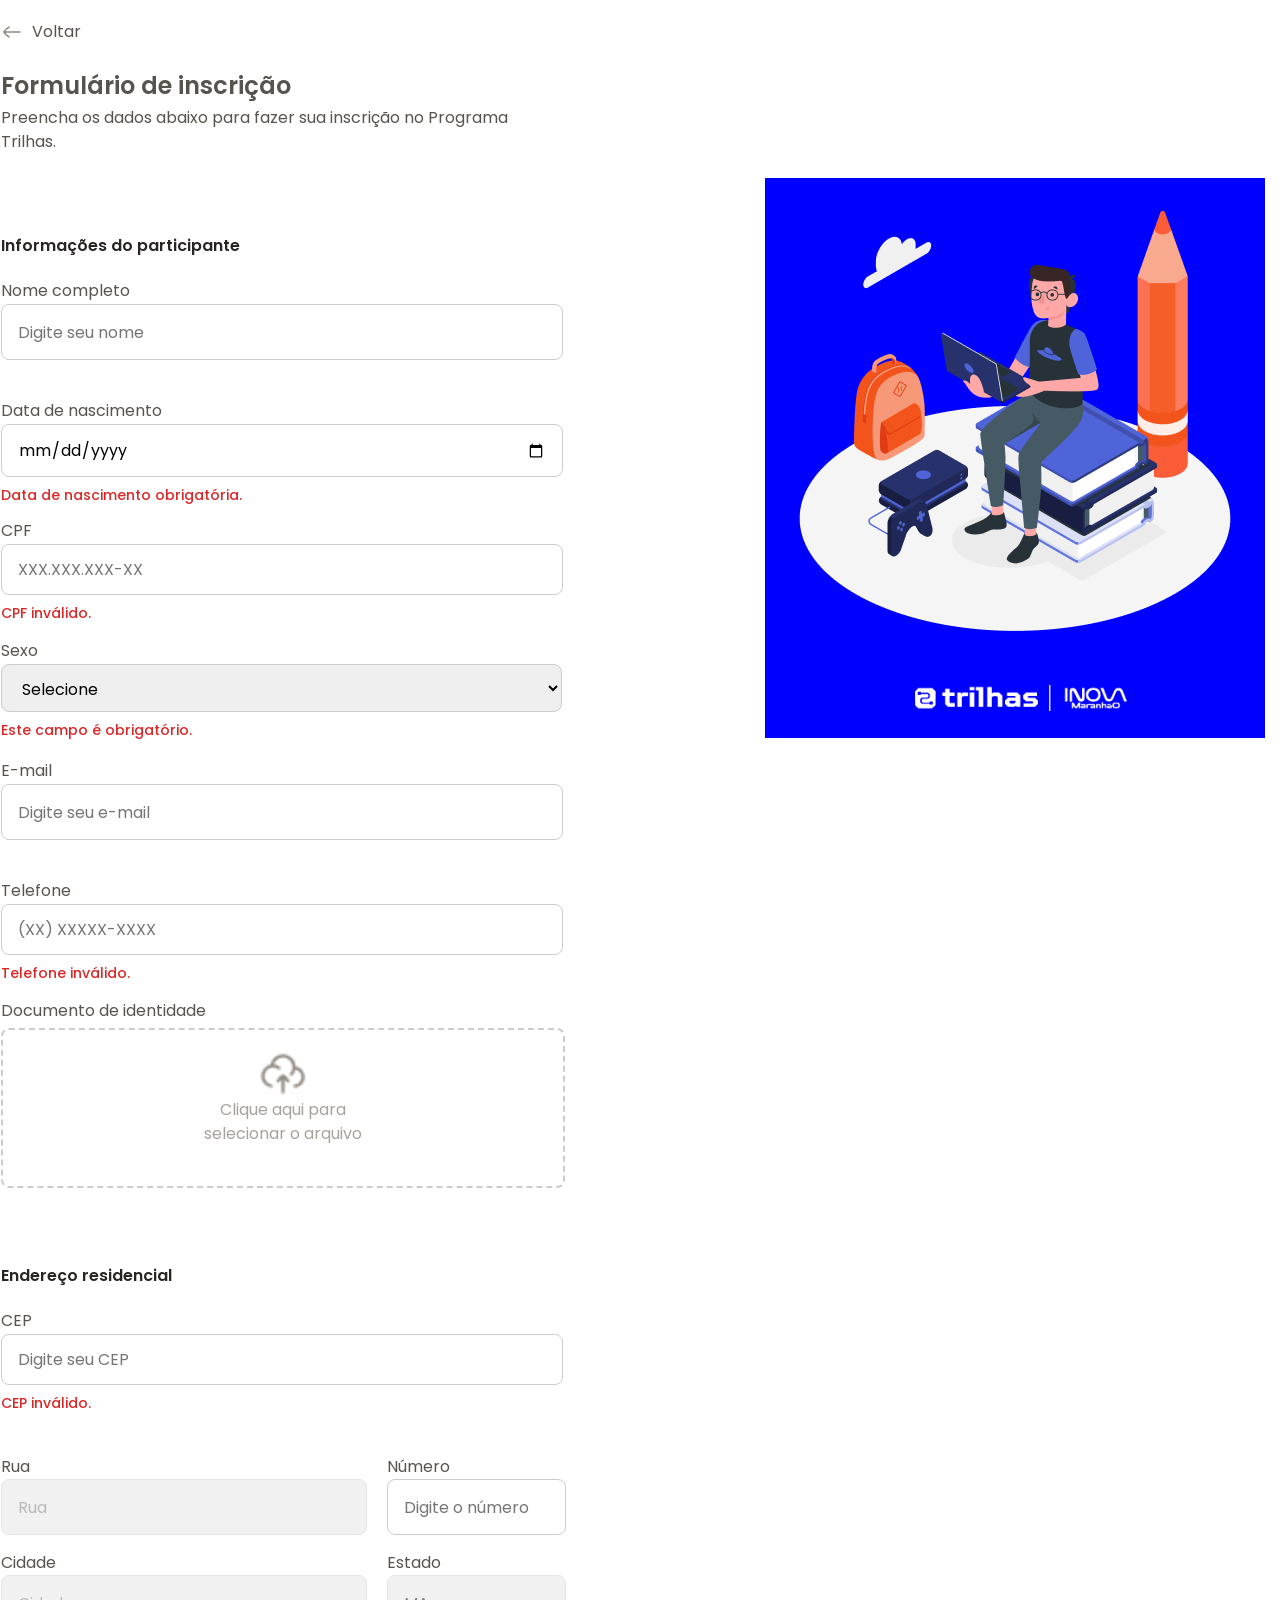
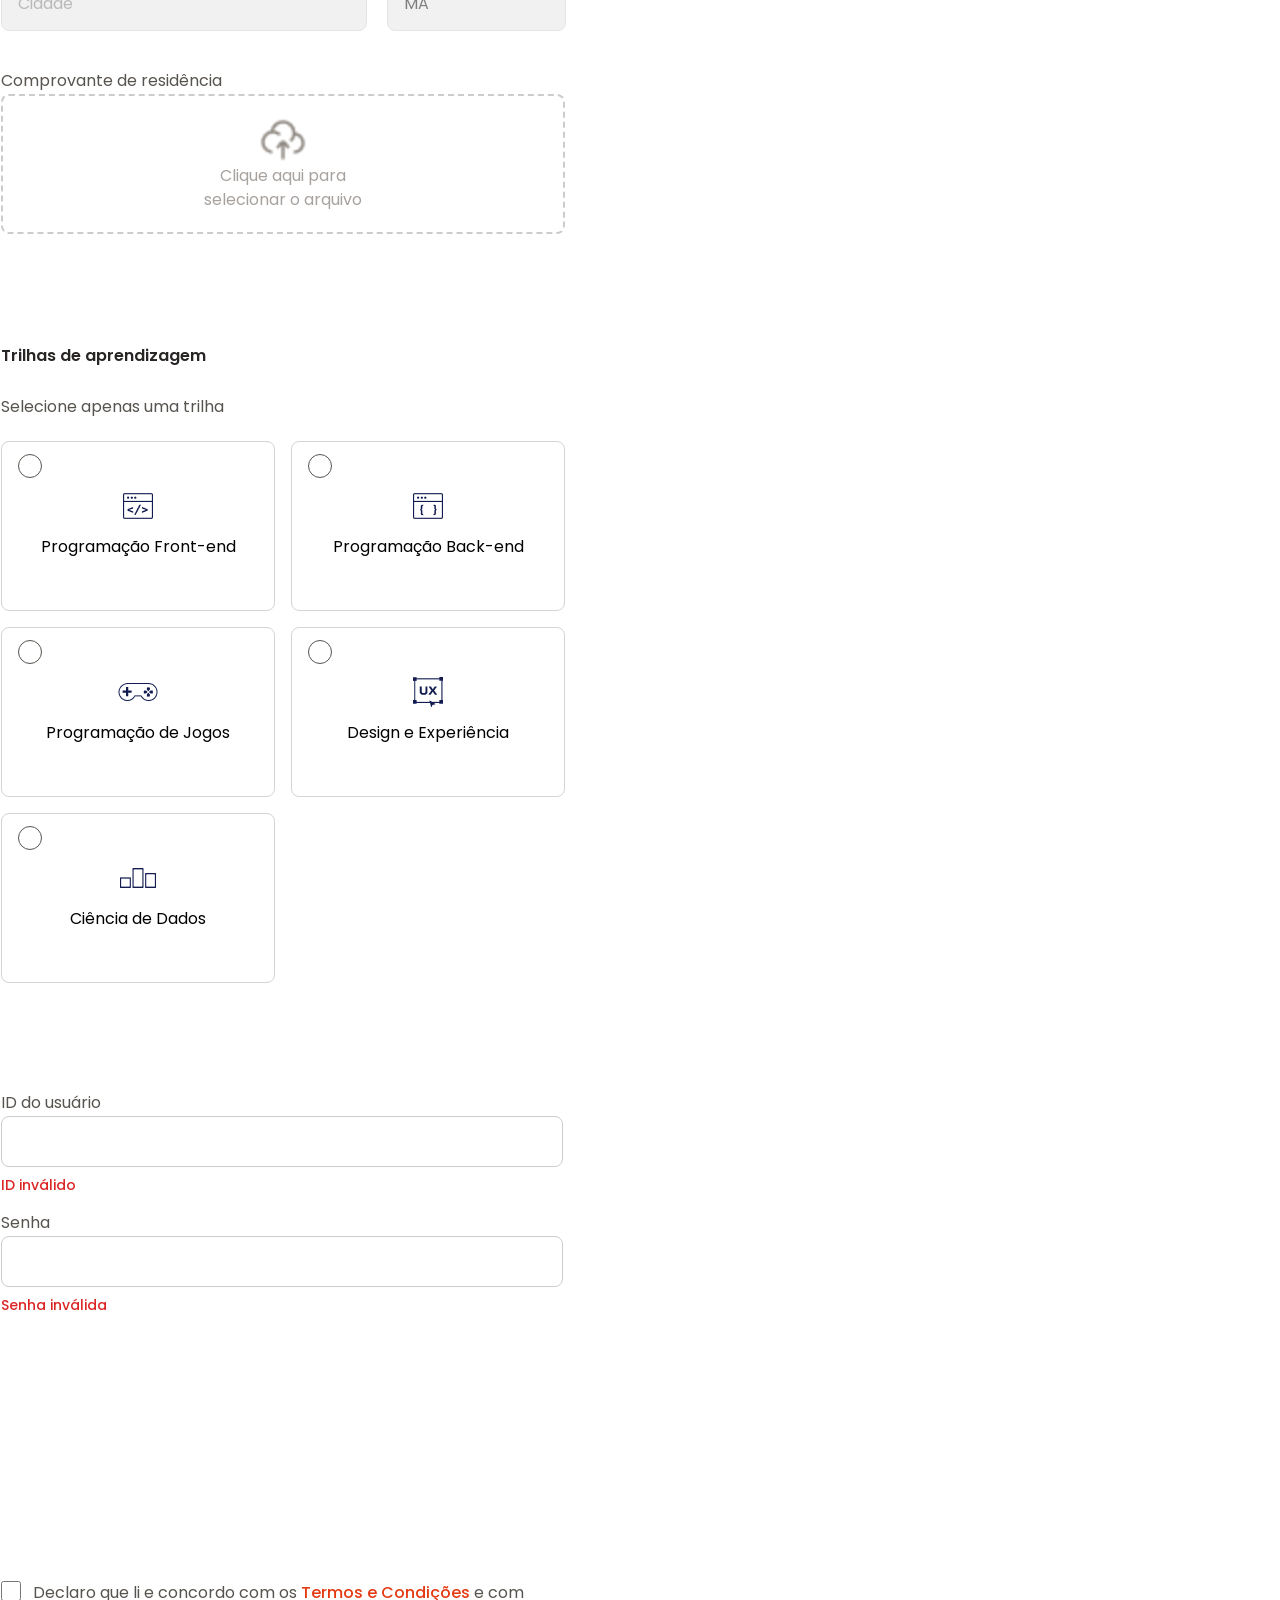
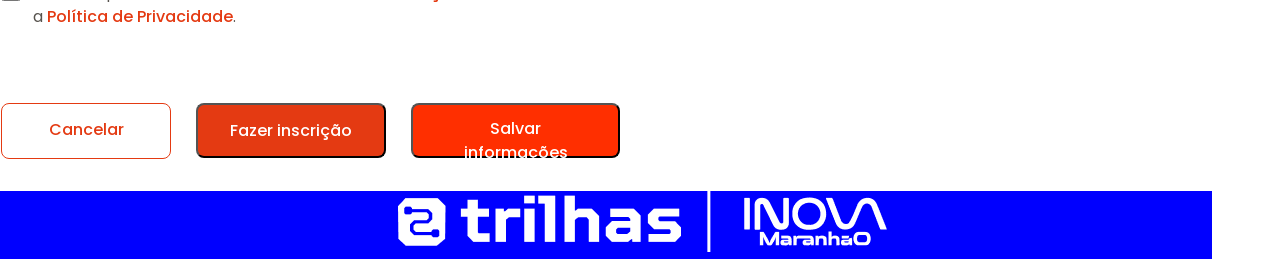
<file: Desafio 3/projeto/index.html>
<!DOCTYPE html>
<html lang="pt-br">
<head>
    <meta charset="UTF-8">
    <meta name="viewport" content="width=device-width, initial-scale=1.0">
    <title>Plataforma de Inscrição - Trilhas Inova</title>
    <link rel="stylesheet" href="styles/style.css">
</head>
<body>
    <header class="header__container">
        <div class="header__botao">
            <a href="" class="header__botao__link">
                <img src="assets/icons/arrow-left-02.png" alt="" class="header__botao__imagem">
            </a>
            <span class="header__link__texto">Voltar</span>
        </div>
        <div class="header__conteudo">
            <h1 class="header__texto">Formulário de inscrição</h1>
            <h2 class="header__texto__preencher">Preencha os dados abaixo para fazer sua inscrição no Programa Trilhas.</h2>
        </div>
        </header>
        <body>
            <div class="image__container">
                <img src="assets/ilustration/Ilustration.png" class="ilustracao" alt="">
                <img src="assets/logo/Logo.png" class="logo" alt="">
            </div>
            <section class="informacoes__container">
                <h2 class="formulario__secao">Informações do participante</h2>
        
                <form id="form">
                    <div class="formulario__grupo">
                        <label for="nome" class="texto__caixadetexto">Nome completo</label>
                        <input type="text" class="caixadetexto" id="nome" placeholder="Digite seu nome" required>
                        <span class="erro-geral">Este campo é obrigatório</span>
                    </div>
        
                    <div class="formulario__grupo">
                        <label for="nascimento" class="texto__caixadetexto">Data de nascimento</label>
                        <input type="date" class="caixadetexto" id="nascimento" required>
                        <span class="erro-nascimento">Data de nascimento obrigatória.</span> 
                    </div>
        
                    <div class="formulario__grupo">
                        <label for="cpf" class="texto__caixadetexto">CPF</label>
                        <input type="text" class="caixadetexto" id="cpf" placeholder="XXX.XXX.XXX-XX" required>
                        <span class="erro-cpf">CPF inválido.</span>
                    </div>
        
                    <div class="formulario__grupo">
                        <label for="sexo" class="texto__caixadetexto">Sexo</label>
                        <select id="sexo" class="caixadetexto" required>
                            <option value="" disabled selected>Selecione</option>
                            <option>Feminino</option>
                            <option>Masculino</option>
                            <option>Outro</option>
                        </select>
                        <span class="erro-sexo">Este campo é obrigatório.</span> 
                    </div>
        
                    <div class="formulario__grupo" id="#email">
                        <label for="email" class="texto__caixadetexto">E-mail</label>
                        <input type="email" class="caixadetexto" id="email" placeholder="Digite seu e-mail" required>
                        <span class="erro-email">Insira um e-mail válido</span>
                    </div>
        
                    <div class="formulario__grupo">
                        <label for="telefone" class="texto__caixadetexto">Telefone</label>
                        <input type="text" class="caixadetexto" id="telefone" placeholder="(XX) XXXXX-XXXX" required>
                        <span class="erro-telefone">Telefone inválido.</span>
                    </div>

                    <div class="formulario__grupo" id="documento__identidade">
                        <label for="documento" class="texto__caixadetexto">Documento de identidade</label>
                        <div class="upload-container">
                            <input type="file" id="documento" class="file-input" accept="image/*, .pdf">
                            <label for="documento" class="file-label">
                                <img src="assets/icons/cloud-upload.png" class="upload__image" alt="Upload Ícone">
                                <span class="upload__text">Clique aqui para selecionar o arquivo</span>
                            </label>
                        </div>
                    </div>
                </form>
            </section>

        <section class="endereco__container">
                <h3 class="formulario__secao">Endereço residencial</h3>
        
        <div class="formulario__grupo">
            <label for="cep" class="texto__caixadetexto">CEP</label>
            <input type="text" class="caixadetexto" id="cep" placeholder="Digite seu CEP" required>
            <span class="erro-cep">CEP inválido.</span>
        </div>
        
        <div class="formulario__linha">
            <div class="formulario__grupo__linha" id="linha">
                <label for="rua" class="texto__caixadetexto">Rua</label>
                <input type="text" class="caixadetexto" id="rua" placeholder="Rua" value=>
            </div>

            <div class="formulario__grupo__linha" id="linha">
                <label for="numero" class="texto__caixadetexto">Número</label>
                <input type="text" class="caixadetexto" id="numero" placeholder="Digite o número" required>
            </div>
        </div>
        
        <div class="formulario__linha">
            <div class="formulario__grupo__linha" id="linha">
                <label for="cidade" class="texto__caixadetexto">Cidade</label>
                <input type="text" class="caixadetexto" id="cidade" placeholder="Cidade" value= >
            </div>
            <div class="formulario__grupo__linha" id="linha">
                <label for="estado" class="texto__caixadetexto">Estado</label>
                <input type="text" class="caixadetexto" id="estado" value="MA" readonly>
            </div>
        </div>
        
        <div class="formulario__grupo" id="comprovante__residencia">
            <label for="documento" class="texto__caixadetexto">Comprovante de residência</label>
            <div class="upload-container">
                <input type="file" id="documento" class="file-input" accept="image/*, .pdf">
                <label for="documento" class="file-label">
                    <img src="assets/icons/cloud-upload.png" class="upload__image" alt="Upload Ícone">
                    <span class="upload__text">Clique aqui para selecionar o arquivo</span>
                </label>
            </div>
        </div>
        </section>
        <section class="trilhas__secao">
            <h3 class="formulario__secao">Trilhas de aprendizagem</h3>

            <div class="trilhas__container">
                <h3 class="trilhas__titulo">Selecione apenas uma trilha</h3>

                <div class="trilhas__opcoes">
                    <div class="trilhas__opcao">
                        <input type="checkbox" class="trilhas__marcar">
                        <img src="assets/icons/front-end.png" class="trilha__imagem" alt="Ícone Front-end">
                        <span class="trilha">Programação Front-end</span>
                    </div>
                    <div class="trilhas__opcao">
                        <input type="checkbox" class="trilhas__marcar">
                        <img src="assets/icons/back-end.png" class="trilha__imagem" alt="Ícone Back-end">
                        <span class="trilha">Programação Back-end</span>
                    </div>
                    <div class="trilhas__opcao">
                        <input type="checkbox" class="trilhas__marcar">
                        <img src="assets/icons/jogos.png" class="trilha__imagem" alt="Ícone Jogos">
                        <span class="trilha">Programação de Jogos</span>
                    </div>
                    <div class="trilhas__opcao">
                        <input type="checkbox" class="trilhas__marcar">
                        <img src="assets/icons/ux.png" class="trilha__imagem" alt="Ícone UX">
                        <span class="trilha">Design e Experiência</span>
                    </div>
                    <div class="trilhas__opcao">
                        <input type="checkbox" class="trilhas__marcar">
                        <img src="assets/icons/Frame 48095973.png" class="trilha__imagem" alt="Ícone ">
                        <span class="trilha">Ciência de Dados</span>
                    </div>
                </div>
            </div>
        </section>

        <section class="trilhas__login__info">
            <div class="formulario__grupo">
                <label for="id" class="texto__caixadetexto">ID do usuário</label>
                <input type="id" class="caixadetexto" id="id" required>
                <span class="erro-ID">ID inválido</span>
            </div>

            <div class="formulario__grupo">
                <label for="password" class="texto__caixadetexto">Senha</label>
                <input type="password" class="caixadetexto" id="password" required>
                <span class="erro-senha">Senha inválida</span>
            </div>
        </section>

        <div class="termos__container">
            <input type="checkbox" class="termos__check" name="" id="">
            <p class="termos__texto">Declaro que li e concordo com os <a href="" class="links__politica">Termos e Condições</a> e com a <a href="" class="links__politica">Política de Privacidade</a>.</p>
        </div>
        
        <div class="botoes__container">
            <a href="index.html" class="botao__cancelar" onclick="cancelar()"><label for="" class="botao__texto">Cancelar</label></a>
            <button class="botao__confirmar" onclick="confirmar()"><label class="botao__texto2">Fazer inscrição</label></button>
            <button class="botao__salvar" onclick="salvar()"><label class="botao__texto3">Salvar informações</label></button>

        </div>
        <script src="scripts/main.js"></script>
        </body>
        <footer>
            <img src="assets/logo/Logo.png" class="imagem__footer" alt="">
        </footer>
        </html>
</file>
<file: Desafio 3/projeto/styles/style.css>
@import url('https://fonts.googleapis.com/css2?family=Poppins:ital,wght@0,100;0,200;0,300;0,400;0,500;0,600;0,700;0,800;0,900;1,100;1,200;1,300;1,400;1,500;1,600;1,700;1,800;1,900&display=swap');

* {
    margin: 0;
    padding: 0;
    font-family: 'Poppins', sans-serif;
}

body {
    padding-top: 20px;
    margin-right: 750px;
}

.informacoes__container {
    margin-top: -550px; 
}

.header__container, body {
    display: flex;
    flex-direction: column;
    align-items: center;
    gap: 24px;
}

.header__botao {
    display: flex;
    flex-direction: row;
    margin-right: 450px;
    width: 80px;
    height: 24px;
    gap: 8px;
}

.header__botao__imagem {
    width: 24px;
    height: 24px;
}

.header__link__texto {
    font-weight: 400;
    font-size: 16px;
    line-height: 150%;
    letter-spacing: 0%;
    vertical-align: middle;
    color: #57534E;
    text-decoration: none;
    width: 48px;
    height: 24px;
}

.header__conteudo {
    letter-spacing: 0%;
    vertical-align: middle;
    width: 528px;
    color: #57534E;
    display: flex;
    flex-direction: column;
    gap: 8px;
}

.header__texto {
    font-weight: 600;
    font-size: 24px;
    height: 30px;
}

.header__texto__preencher {
    font-weight: 400;
    font-size: 16px;
    line-height: 150%;
    height: 48px;
}

.image__container {
    background-color: blue;
    margin-left: 1500px;
}

.logo {
    width: 212.25px;
    height: 26.49px;
    margin-left: 150px;
    padding-bottom: 20px;
}

.informacoes__container, .endereco__container {
    width: 528px;
    height: 832px;
    display: flex;
    flex-direction: column;
    padding: 24px;
    gap: 24px;
}

.endereco__container {
    padding-top: 150px;
}

.formulario__secao {
    width: 528px;
    height: 20px;
    font-size: 16px;
    font-weight: 600;
    line-height: 125%;
    letter-spacing: 0;
    vertical-align: middle;
    color: #292524;
}

.formulario__grupo {
    width: 528px;
    height: 80px;
    display: flex;
    flex-direction: column;
    padding-bottom: 40px;
    gap: 4px;
}

.texto__caixadetexto, .trilhas__titulo {
    width: 528px;
    height: 20px;
    font-weight: 400;
    font-size: 16px;
    line-height: 140%;
    letter-spacing: 0;
    color: #57534E;
}

.caixadetexto {
    width: 528px;
    font-size: 16px;
    height: 48px;
    border-radius: 8px;
    padding: 12px 16px 12px 16px;
    border: 1px solid #ccc;
    gap: 8px;
}

#form {
    gap: 24px;
}

#documento__identidade {
    height: 188px;
    gap: 8px;
}

#email {
    height: 96px;
}

#sexo {
    width: 561px;
}

.upload-container {
    position: relative;
    width: 520px;
    height: 160px;
    padding: 20px;
    border: 2px dashed #ccc;
    border-radius: 8px;
    text-align: center;
    cursor: pointer;
}

.file-input {
    display: none;
    width: 528px;
    height: 160px;
}

.file-label {
    display: flex;
    flex-direction: column;
    align-items: center;
    font-size: 16px;
    color: #57534E;
    font-weight: 500;
}

.upload__image {
    width: 48px;
    height: 48px;
}

.upload__text {
    width: 163px;
    height: 48px;
    font-weight: 400;
    font-size: 16px;
    line-height: 150%;
    letter-spacing: 0;
    text-align: center;
    vertical-align: middle;
    color: #A8A29E;
}

.formulario__linha {
    width: 528px;
    height: 72px;
    display: flex;
    gap: 20px;
}

.formulario__grupo__linha {
    width: 528px;
    height: 80px;
    gap: 4px;
}

#rua, #cidade {
    width: 332px;
    height: 30px;
}

#numero, #estado {
    width: 145px;
    height: 30px;
}

#rua, #cidade, #estado {
    opacity: 50%;
    background-color: #E7E5E4;
    border: 1px solid #ccc;
    cursor: not-allowed;
}

#comprovante__residencia {
    padding-top: 24px;
}

/* Tags gerais */
input, select {
    outline: none;
}


input:focus, select:focus {
    border-color: #f97316; /* Laranja */
    box-shadow: 0px 0px 5px rgba(249, 115, 22, 0.5); /* Laranja com opacidade */
}

.erro input {
    border-color: #dc2626 !important; /* Vermelho */
}


.erro-email, .erro-nascimento, .erro-geral, .erro-sexo, .erro-cpf, .erro-telefone, .erro-cep, .erro-ID, .erro-senha {
    display: none;
    color: #dc2626; /* Vermelho */
    font-size: 14px;
    margin-top: 4px;
    font-weight: 500;
}

.erro, .erro-email, .erro-nascimento, .erro-sexo, .erro-geral, .erro-cpf, .erro-telefone, .erro-cep, .erro-ID, .erro-senha {
    display: block;
}

.trilhas__secao {
    width: 528px;
    height: 472px;
    margin-top: -200px;
    gap: 24px;
}

.trilhas__titulo {
    padding-top: 30px;
}

.trilhas__marcar {
    appearance: none;
    width: 24px;
    height: 24px;
    border-radius: 50%;
    position: relative;
    cursor: pointer;
    border: 0.5px solid #57534E;
    margin-right: auto;
    margin-top: -20px;
    transition: background-color 0.3s ease, border-color 0.3s ease;
}

.trilhas__marcar:checked {
    background-color: #F3541C; 
    border-color: #F3541C;
}

.trilhas__marcar:checked::after {
    content: '✔';
    font-size: 16px;
    color: white;
    position: absolute;
    top: 50%;
    left: 50%;
    transform: translate(-50%, -50%);
    font-weight: bold;
}

.trilhas__opcao:has(.trilhas__marcar:checked) {
    border-color: #F3541C; 
    border-radius: 8px;
    
}

.trilhas__opcoes {
    width: 528px;
    height: 392px;
    gap: 16px;
    padding-top: 25px;
    display: grid;
    grid-template-columns: 2fr 2fr;

}

.trilhas__opcao {
    width: 240px;
    height: 120px;
    border: 1px solid #D6D3D1;
    border-radius: 8px;
    padding: 32px 16px 16px 16px;
    gap: 8px;
    background-color: #FFFFFF;
    display: flex;
    flex-direction: column;
    align-items: center;
}

.trilha__imagem {
    width: 40px;
    height: 40px;
    gap: 10px;
}

.trilhas__login__info {
    padding-top: 250px;
}

.termos__container {
    width: 528px;
    height: 48px;
    gap: 12px;
    margin-top: 225px;
    display: flex;
    flex-direction: row;
}

.termos__check {
    width: 20px;
    height: 20px;
    border-radius: 10px;
}

.termos__texto {
    width: 492px;
    height: 48px;
    font-weight: 400;
    font-size: 16px;
    line-height: 150%;
    letter-spacing: 0;
    color: #57534E;
}

.links__politica {
    font-weight: 500;
    font-size: 16px;
    line-height: 150%;
    letter-spacing: 0;
    text-decoration: none;
    color: #E43A12;
}

.links__politica:hover {
    text-decoration: underline;
}

.botoes__container {
    width: 528px;
    height: 64px;
    display: flex;
    flex-direction: row;
    /*margin-left: 340px;*/
    margin-top: 50px;
}

.botao__cancelar {
    min-width: 120px;
    width: 115px;
    height: 30px;
    border-radius: 8px;
    border: 1px solid #E43A12;
    padding: 12px 24px 12px 24px;
    text-decoration: none;
    text-align: center;
    gap: 8px;
}

.botao__texto, .botao__texto2, .botao__texto3 {
    width: 75px;
    height: 24px;
    font-weight: 500;
    font-size: 16px;
    line-height: 150%;
    letter-spacing: 0;
    text-align: center;
    vertical-align: middle;
    color: #E43A12
}

.botao__confirmar {
    min-width: 190px;
    width: 150px;
    height: 55px;
    border-radius: 8px;
    padding: 12px 24px 12px 24px;
    gap: 8px;
    text-decoration: none;
    background-color: #E43A12;
    text-align: center;
    margin-left: 25px;
}

.botao__texto2, .botao__texto3 {
    width: 121px;
    height: 24px;
    color: #FFFFFF;
}

.botao__salvar {
    min-width: 209px;
    width: 150px;
    height: 55px;
    border-radius: 8px;
    padding: 12px 24px 12px 24px;
    gap: 8px;
    text-decoration: none;
    background-color: #ff2f00;
    text-align: center;
    margin-left: 25px;
}

footer {
    width: 148vw;
    background-color: blue;
}

.imagem__footer {
    margin-left: 57%;
}

@media (max-width: 1200px) {
    header {
        margin-left: 15px;
        max-width: 100%;
    }

    body {
        padding-left: 90px;
    }

    section {
        padding-left: 50px;
    }

    .trilhas__secao {
        padding-left: 20px;
    }

    .image__container {
        margin-left: 1100px;
        /*width: 300px;
        height: 300px;*/
    }
    
    /*.logo {
        width: 106.12px;
        height: 13,24px;
        margin-left: 100px;
        padding-bottom: 0px;
    }

    .ilustracao {
        margin-left: 65px;
        width: 150px;
        height: 150px;
        display: flex;
        align-items: center;
        justify-content: center;
    }*/
}

@media (max-width: 768px) {
    body {
        padding-top: 30px;
        padding-left: 325px;
    }

    #form {
        margin-top: 500px;
    }

    .image__container {
        display: none;
    }

    .header__botao {
        justify-content: center;
    }

    .header__link__texto {
        font-size: 14px;
    }

    .header__conteudo {
        padding: 0 8px;
    }

    .header__texto {
        font-size: 20px;
    }

    .header__texto__preencher {
        font-size: 14px;
    }

    .informacoes__container, .endereco__container {
        padding: 12px;
    }

    .endereco__container {
        margin-top: 650px;
    }

    .formulario__secao {
        font-size: 14px;
    }

    .upload-container {
        width: 100%;
        padding: 12px;
    }

    .file-label {
        font-size: 14px;
    }

    .botoes__container {
        gap: 16px;
        padding: 16px 0;
    }

    .botao__texto, .botao__texto2 {
        font-size: 14px;
    }

    footer {
        width: 90vw;
        background-color: blue;
    }
    
    .imagem__footer {
        margin-left: 17%;
    }
}

@media (max-width: 480px) {
    body {
        padding-top: 15px;
        padding-left: 225px;
        width: 25%;
    }

    #form {
        margin-top: 500px;
    }
    
    .header__conteudo {
        padding: 0 4px;
    }

    .header__texto {
        font-size: 18px;
    }

    .header__texto__preencher {
        font-size: 12px;
    }

    .caixadetexto {
        font-size: 14px;
        height: 40px;
        padding: 8px;
    }

    .formulario__linha {
        gap: 12px;
    }

    .upload-container {
        padding: 10px;
    }

    .file-label {
        font-size: 12px;
    }

    .botoes__container {
        gap: 12px;
    }

    .botao__texto, .botao__texto2 {
        font-size: 12px;
    }

    .trilhas__opcao {
        flex-direction: column;
        align-items: center;
        text-align: center;
    }

    .trilha__imagem {
        width: 50px;
        height: 50px;
    }

    .termos__texto {
        font-size: 12px;
        line-height: 1.4;
        text-align: center;
    }

    footer {
        width: 150vw;
        background-color: blue;
    }
    
    .imagem__footer {
        margin-left: 21%;
    }
}
</file>
